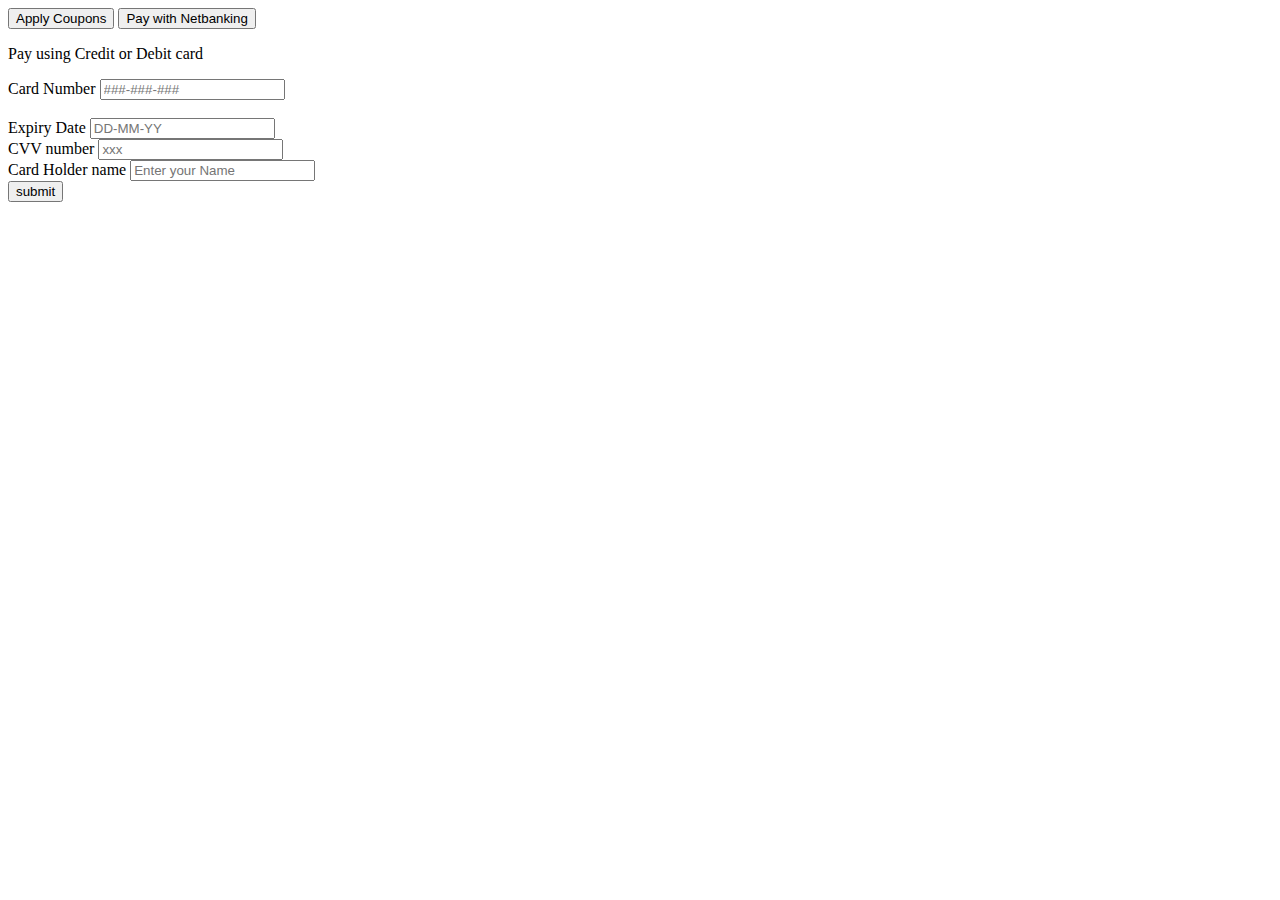
<file: Buy now.html>
<!DOCTYPE html>
<html lang="en">
<head>
	<meta charset="UTF-8" />
	<meta http-equiv="X-UA-Compatible" content="IE=edge" />
	<meta name="viewport" content="width=device-width,
			initial-scale=1.0" />
	<!-- <link rel="stylesheet" href="style.css" class="css" /> -->
</head>

<body>
	<!-- <div class="container">
		<div class="main-content">
			<p class="text">GeeksforGeeks</p>
		</div>

		<div class="centre-content">
			<h1 class="price">2499<span>/-</span></h1>
			<p class="course">
				Buy DSA Self-Paced Course Now !
			</p>
		</div> -->

		<div class="last-content">
			<button type="button"
					class="pay-now-btn">
				Apply Coupons
			</button>
			<button type="button"
					class="pay-now-btn">
				Pay with Netbanking
			</button>

			<!-- <button type="button" class="pay-now-btn">
		Netbanking options
		</button> -->
		</div>

		<div class="card-details">
			<p>Pay using Credit or Debit card</p>

			<div class="card-number">
				<label> Card Number </label>
				<input type="text"
					class="card-number-field"
					placeholder="###-###-###" />
			</div>
			<br />
			<div class="date-number">
				<label> Expiry Date </label>
				<input type="text"
					class="date-number-field"
					placeholder="DD-MM-YY" />
			</div>

			<div class="cvv-number">
				<label> CVV number </label>
				<input type="text"
					class="cvv-number-field"
					placeholder="xxx" />
			</div>
			<div class="nameholder-number">
				<label> Card Holder name </label>
				<input type="text"
					class="card-name-field"
					placeholder="Enter your Name" />
			</div>
			<button type="submit"
					class="submit-now-btn">
				submit
			</button>
		</div>
	</div>
</body>
</html>
</file>
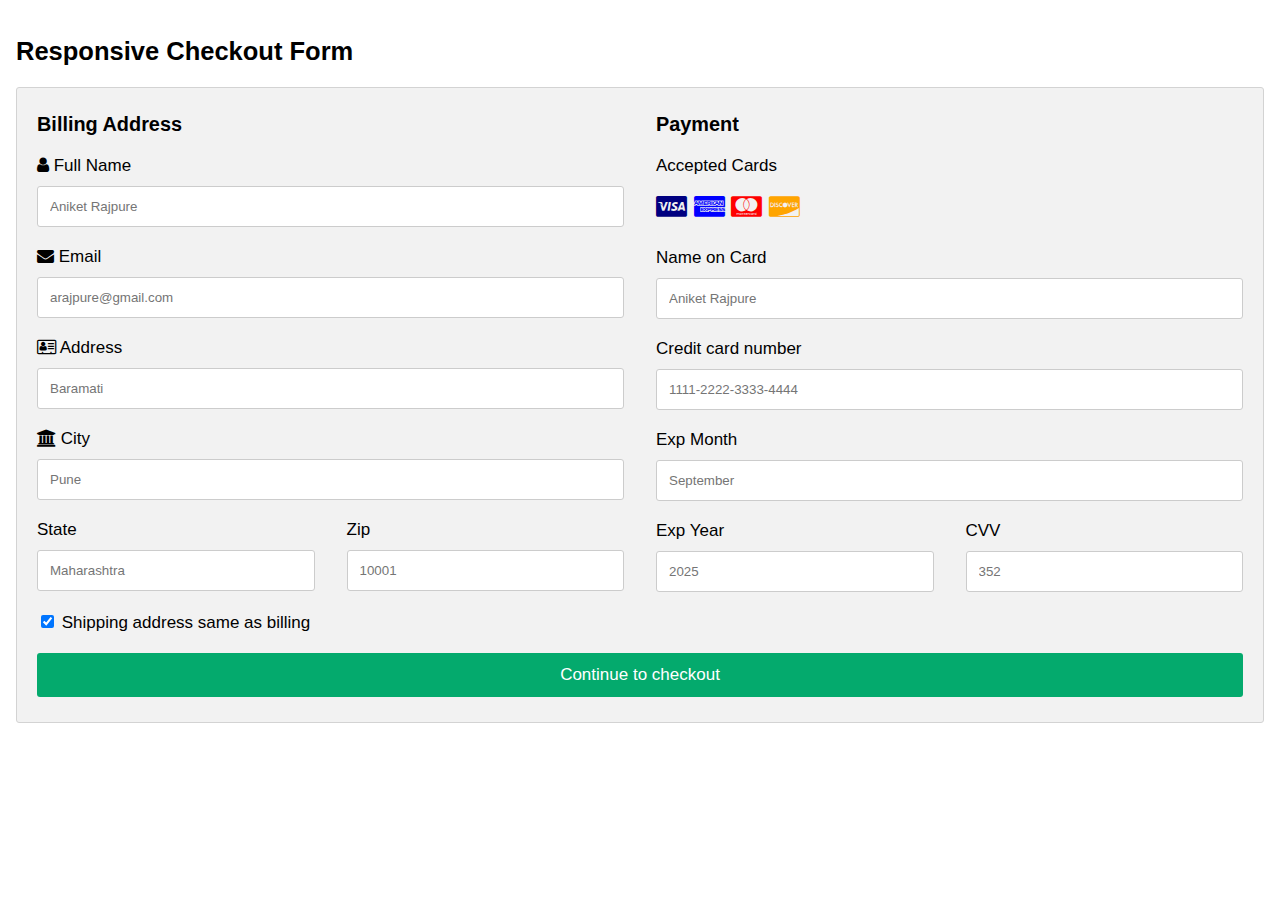
<file: Payment.html>
<!--  
 <!DOCTYPE html>
<html lang="en">
<head>
    <meta charset="UTF-8">
    <meta name="viewport" content="width=device-width, initial-scale=1.0">
    <link rel="stylesheet" href="styles.css">
    <title>Checkout Form</title>
</head>
<body>
    <div class="container">
        <h1>Checkout</h1>
        <form id="checkout-form">
            <h2>Contact Information</h2>
            <label for="name">Name:</label>
            <input type="text" id="name" required>
            
            <label for="email">Email:</label>
            <input type="email" id="email" required>

            <h2>Shipping Address</h2>
            <label for="address">Address:</label>
            <input type="text" id="address" required>

            <label for="city">City:</label>
            <input type="text" id="city" required>

            <label for="zip">ZIP Code:</label>
            <input type="text" id="zip" required>

            <h2>Payment Information</h2>
            <label for="card-number">Card Number:</label>
            <input type="text" id="card-number" required>

            <label for="exp-date">Expiration Date:</label>
            <input type="text" id="exp-date" required>

            <label for="cvc">CVC:</label>
            <input type="text" id="cvc" required>

            <button type="submit">Place Order</button>
        </form>
    </div>
    <script src="payment.script.js"></script>
</body>
</html> -->

<!-- <!DOCTYPE html>
<html lang="en">
<head>
    <meta charset="UTF-8">
    <meta name="viewport" content="width=device-width, initial-scale=1.0">
    <link rel="stylesheet" href="styles.css">
    <title>Checkout Form</title>
</head>
<body>
    <div class="container">
        <h1>Checkout</h1>
        <form id="checkout-form">
            <h2>Contact Information</h2>
            <label for="name">Name:</label>
            <input type="text" id="name" required>
            
            <label for="email">Email:</label>
            <input type="email" id="email" required>

            <h2>Shipping Address</h2>
            <label for="address">Address:</label>
            <input type="text" id="address" required>

            <label for="city">City:</label>
            <input type="text" id="city" required>

            <label for="zip">ZIP Code:</label>
            <input type="text" id="zip" required>

            <h2>Payment Method</h2>
            <label><input type="radio" name="payment-method" value="phonepe"> PhonePe</label>
            <label><input type="radio" name="payment-method" value="googlepay"> Google Pay</label>
            <label><input type="radio" name="payment-method" value="visa"> Visa</label>
            <label><input type="radio" name="payment-method" value="visa">Pay Pa</label>
            <a href="paypal.png"></a>


            <h2>Payment Information</h2>
            <label for="card-number">Card Number:</label>
            <input type="text" id="card-number" required>

            <label for="exp-date">Expiration Date:</label>
            <input type="text" id="exp-date" required>

            <label for="cvc">CVC:</label>
            <input type="text" id="cvc" required>

            <button type="submit">Place Order</button>
        </form>
    </div>
    <script src="script.js"></script>
</body>
</html> -->


<!DOCTYPE html>
<html>
<head>
<meta name="viewport" content="width=device-width, initial-scale=1">
<link rel="stylesheet" href="https://cdnjs.cloudflare.com/ajax/libs/font-awesome/4.7.0/css/font-awesome.min.css">
<style>
body {
  font-family: Arial;
  font-size: 17px;
  padding: 8px;
}

* {
  box-sizing: border-box;
}

.row {
  display: -ms-flexbox; /* IE10 */
  display: flex;
  -ms-flex-wrap: wrap; /* IE10 */
  flex-wrap: wrap;
  margin: 0 -16px;
}

.col-25 {
  -ms-flex: 25%; /* IE10 */
  flex: 25%;
}

.col-50 {
  -ms-flex: 50%; /* IE10 */
  flex: 50%;
}

.col-75 {
  -ms-flex: 75%; /* IE10 */
  flex: 75%;
}

.col-25,
.col-50,
.col-75 {
  padding: 0 16px;
}

.container {
  background-color: #f2f2f2;
  padding: 5px 20px 15px 20px;
  border: 1px solid lightgrey;
  border-radius: 3px;
}

input[type=text] {
  width: 100%;
  margin-bottom: 20px;
  padding: 12px;
  border: 1px solid #ccc;
  border-radius: 3px;
}

label {
  margin-bottom: 10px;
  display: block;
}

.icon-container {
  margin-bottom: 20px;
  padding: 7px 0;
  font-size: 24px;
}

.btn {
  background-color: #04AA6D;
  color: white;
  padding: 12px;
  margin: 10px 0;
  border: none;
  width: 100%;
  border-radius: 3px;
  cursor: pointer;
  font-size: 17px;
}

.btn:hover {
  background-color: #45a049;
}

a {
  color: #2196F3;
}

hr {
  border: 1px solid lightgrey;
}

span.price {
  float: right;
  color: grey;
}

/* Responsive layout - when the screen is less than 800px wide, make the two columns stack on top of each other instead of next to each other (also change the direction - make the "cart" column go on top) */
@media (max-width: 800px) {
  .row {
    flex-direction: column-reverse;
  }
  .col-25 {
    margin-bottom: 20px;
  }
}
</style>
</head>
<body>

<h2>Responsive Checkout Form</h2>

<div class="row">
  <div class="col-75">
    <div class="container">
      <form action="PAY.html">
      
        <div class="row">
          <div class="col-50">
            <h3>Billing Address</h3>
            <label for="fname"><i class="fa fa-user"></i> Full Name</label>
            <input type="text" id="fname" name="firstname" placeholder="Aniket Rajpure">
            <label for="email"><i class="fa fa-envelope"></i> Email</label>
            <input type="text" id="email" name="email" placeholder="arajpure@gmail.com">
            <label for="adr"><i class="fa fa-address-card-o"></i> Address</label>
            <input type="text" id="adr" name="address" placeholder="Baramati">
            <label for="city"><i class="fa fa-institution"></i> City</label>
            <input type="text" id="city" name="city" placeholder="Pune">

            <div class="row">
              <div class="col-50">
                <label for="state">State</label>
                <input type="text" id="state" name="state" placeholder="Maharashtra">
              </div>
              <div class="col-50">
                <label for="zip">Zip</label>
                <input type="text" id="zip" name="zip" placeholder="10001">
              </div>
            </div>
          </div>

          <div class="col-50">
            <h3>Payment</h3>
            <label for="fname">Accepted Cards</label>
            <div class="icon-container">
              <i class="fa fa-cc-visa" style="color:navy;"></i>
              <i class="fa fa-cc-amex" style="color:blue;"></i>
              <i class="fa fa-cc-mastercard" style="color:red;"></i>
              <i class="fa fa-cc-discover" style="color:orange;"></i>
            </div>
            <label for="cname">Name on Card</label>
            <input type="text" id="cname" name="cardname" placeholder="Aniket Rajpure">
            <label for="ccnum">Credit card number</label>
            <input type="text" id="ccnum" name="cardnumber" placeholder="1111-2222-3333-4444">
            <label for="expmonth">Exp Month</label>
            <input type="text" id="expmonth" name="expmonth" placeholder="September">
            <div class="row">
              <div class="col-50">
                <label for="expyear">Exp Year</label>
                <input type="text" id="expyear" name="expyear" placeholder="2025">
              </div>
              <div class="col-50">
                <label for="cvv">CVV</label>
                <input type="text" id="cvv" name="cvv" placeholder="352">
              </div>
            </div>
          </div>
          
        </div>
        <label>
          <input type="checkbox" checked="checked" name="sameadr"> Shipping address same as billing
        </label>
         <input type="submit" value="Continue to checkout" class="btn"> 
        <!-- <button onclick="showAlert()">Continue to Checkout</button>
             <div class="alert alert-secondary" role="alert">
              <strong>secondary</strong>-->
             </div>
      </form>
    </div>
  </div>
  <div class="col-25">
    <!-- <div class="container">
      <h4>Cart <span class="price" style="color:black"><i class="fa fa-shopping-cart"></i> <b>4</b></span></h4>
      <p><a href="#">Product 1</a> <span class="price">$15</span></p>
      <p><a href="#">Product 2</a> <span class="price">$5</span></p>
      <p><a href="#">Product 3</a> <span class="price">$8</span></p>
      <p><a href="#">Product 4</a> <span class="price">$2</span></p>
      <hr> -->
      <!-- <p>Total <span class="price" style="color:black"><b>$30</b></span></p> -->
      
    </div>
  </div>
</div>
<!-- <button type="submit">Place Order</button> -->
<script>
  // // Validate the form data (you can add more validation)
  //       if (!name || !email || !address || !city || !zip || !cardNumber || !expDate || !cvc) {
  //           alert("Please fill in all fields.");
  //           return;
  //       }

  //       // Simulate a successful order placement (replace with actual processing logic)
  //       alert(`Order placed successfully with ${paymentMethod} payment method!`);
  //       checkoutForm.reset();
    


    //
    document.addEventListener("DOMContentLoaded", function() {
    const checkoutForm = document.getElementById("checkout-form");
    checkoutForm.addEventListener("submit", processCheckout);

    function processCheckout(event) {
        event.preventDefault();

        // Collect form data
        const name = document.getElementById("name").value;
        const email = document.getElementById("email").value;
        const address = document.getElementById("address").value;
        const city = document.getElementById("city").value;
        const zip = document.getElementById("zip").value;
        const paymentMethod = document.querySelector('input[name="payment-method"]:checked').value;
        const cardNumber = document.getElementById("card-number").value;
        const expDate = document.getElementById("exp-date").value;
        const cvc = document.getElementById("cvc").value;

        // Validate the form data (you can add more validation)
        if (!name || !email || !address || !city || !zip || !cardNumber || !expDate || !cvc) {
            alert("Please fill in all fields.");
            return;
        }

        // Simulate a successful order placement (replace with actual processing logic)
        alert(`Order placed successfully with ${submit} payment method!`);
        checkoutForm.reset();
      
    }
});

</script>
</body>
</html>
</file>
<file: style.css>
@import url('https://fonts.googleapis.com/css2?family=Poppins:wght@200;300;400;500;600;700;800;900&display=swap');

*{
  font-family: 'Poppins', sans-serif;
  margin: 0;
  padding: 0;
  box-sizing: border-box;
}

body{
  background-color:#4b4b4b;
}

header{
  position: fixed;
  top: 0;
  left: 0;
  width: 100%;
  z-index: 99;
  background-color: #8ddd8a;
}

.nav{
  max-width: 1200px;
  margin: auto;
  width: 100%;
  height: 50px;
  display: flex;
  justify-content: space-between;
  align-items: center;
}

.logo{
  font-size: 1.1rem;
  font-weight: 500;
  text-decoration: none;
  text-transform: uppercase;
  color:#040404;
}

.box{
  color:rgb(11, 0, 0);
  width: 30px;
  height: 30px;
  text-align: center;
  position: relative;
}

.cart-count{
  position: absolute;
  background-color: #ebeef4;
  top: -5px;
  right: 0;
  padding: 3px;
  height: 20px;
  width: 20px;
  line-height:20px ;
  border-radius: 50%;
  z-index: 99;
}

#cart-icon{
  font-size: 1.5rem;
  cursor: pointer;
  padding-top: 10px;
}

img{
  width: 100%;
}

.container{
  max-width: 1200px;
  padding: 4rem;
  margin: auto;
  width: 100%;
}

h2.title{
  font-size: 1.1rem;
  font-weight: 500;
  margin-bottom: 1.5rem;
  color:#ffffff;
}

.shop-content{
  display: grid;
  grid-template-columns: repeat(auto-fit,minmax(220px,auto));
  gap:1.5rem;
  justify-content: center;
  align-content: center;
}

.food-box{
  position: relative;
  background-color: #fff;
  padding: 10px;
  box-shadow: 0 1px 4px rgba(40, 37, 37, 0.1);
  border-radius: 3px;
}

.pic{
  overflow: hidden;
}

.pic:hover img{
transform: scale(1.5);
}

.food-img{
  transition: 0.4s;
  aspect-ratio: 1/1;
  object-fit: cover;
}

.food-title{
  font-size: 1rem;
  font-weight: 600;
  color:#ff6348;
}

.food-price{
  font-weight:500 ;
}

.add-cart{
  position: absolute;
  bottom: 0;
  right: 0;
  background-color: #047a80cb;
  color:black;
  padding: 10px;
  font-size: 1.1rem;
  cursor: pointer;
  transition: 0.5s;
}

.add-cart:hover{
  background-color:rgba(229, 153, 207, 0.805);
}
  

.cart{
  position: fixed;
  top: 0;
  right: -100%;
  width: 400px;
  height: 100vh;
  overflow-y: auto;
  overflow-x: hidden;
  padding: 20px;
  background-color: white;
  box-shadow: 0 1px 4px rgba(40, 37, 37, 0.1);
  z-index: 100;
}

.cart-active{
  right:0;
  transition: 0.5s;
}

.cart-title{
  text-align: center;
  font-size: 1.5rem;
  font-weight: 500;
  margin-bottom: 1rem;
  padding-bottom:20px ;
  border-bottom: 1px solid rgba(0,0,0,0.1);
}

.cart-box{
  display: grid;
  grid-template-columns: 32% 50% 18%;
  align-items: center;
  gap: 1rem;
  margin-top: 1rem;
  border-bottom: 1px solid rgba(0,0,0,0.1);
  padding-bottom: 10px;
}

.cart-img{
  width: 75px;
  height: 75px;
  object-fit: cover;
  border:2px solid  rgba(0,0,0,0.1);
  padding: 5px;
}
.detail-box{
  display: grid;
  row-gap: 0.5rem;  
}

.price-box{
  display: flex;
    justify-content: space-between; 
}

.cart-food-title{
   font-size: 1rem;
   text-transform: uppercase;
   color:#ff6348;
   font-weight: 500;
}

.cart-price{
  font-weight: 500;
}

.cart-quantity{
  border:1px solid rgba(0,0,0,0.1);
  outline:none ;
  width: 2.4rem;
  text-align: center;
  font-size: 1rem;
}

.cart-remove{
  font-size: 24px;
  color:red;
  cursor: pointer;
}

.total{
  display: flex;
  justify-content: flex-end;
  margin-top: 1.5rem;
}

.total-title{
  font-size: 1rem;
  font-weight: 600;
}

.total-price{
  margin-left: 0.5rem;
}

.btn-buy{
  padding: 12px 20px;
  background-color:#2f3542;
  color:#fff;
  border: none;
  font-size: 1rem;
  font-weight: 500;
  cursor: pointer;
}

#cart-close{
  position: absolute;
  top: 1rem;
  right: 0.8rem;
  font-size: 2rem;
  cursor: pointer;
}
</file>
